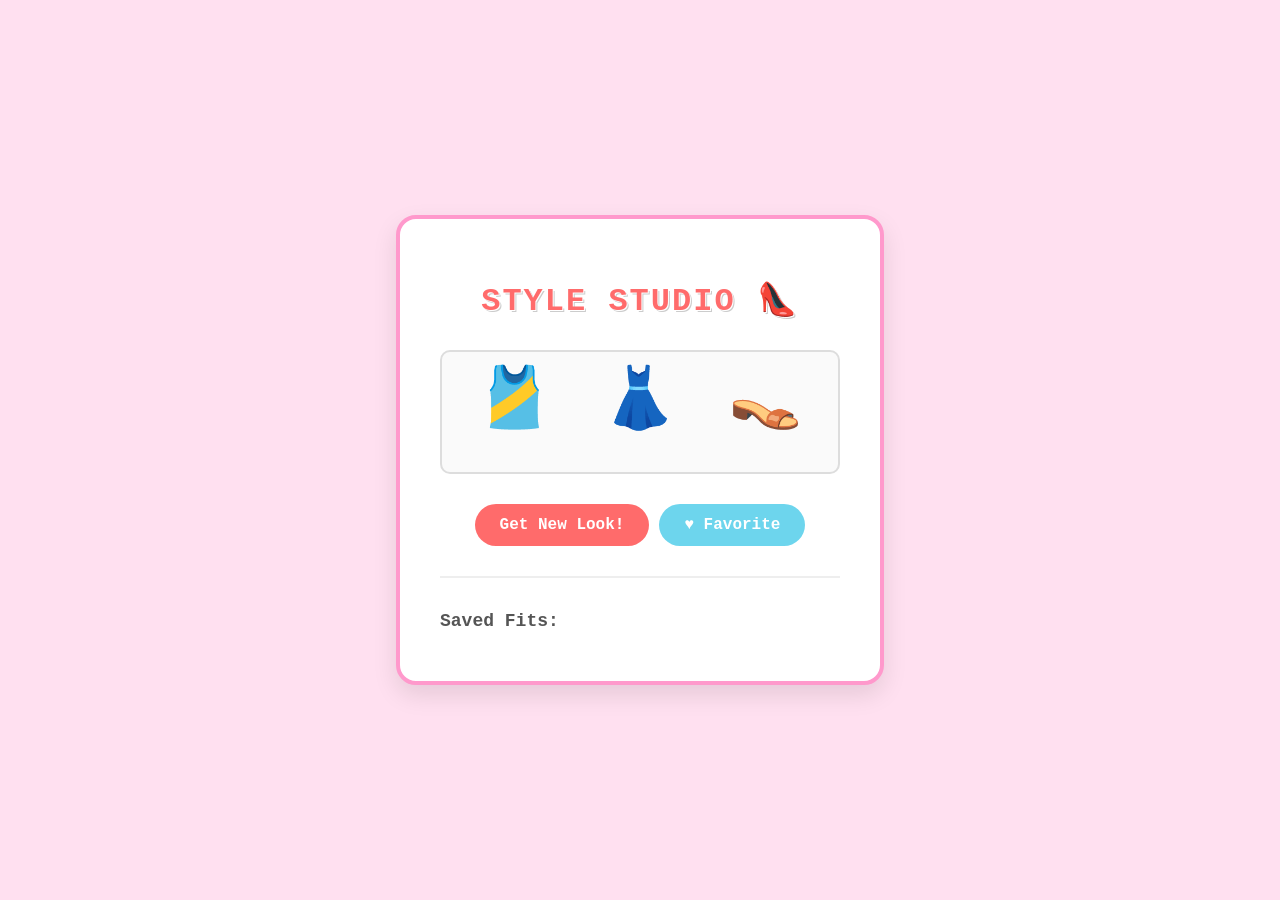
<file: AiGame.html>
<!DOCTYPE html>
<html lang="en">
<head>
    <meta charset="UTF-8">
    <meta name="viewport" content="width=device-width, initial-scale=1.0">
    <title>Style Studio ✨</title>
    <style>
        /* CSS: This styles the game */
        body { 
            font-family: 'Courier New', Courier, monospace; /* Retro, creative vibe */
            background-color: #ffe0f0; 
            text-align: center; 
            margin: 0; 
            display: flex; 
            justify-content: center; 
            align-items: center; 
            height: 100vh;
        }

        .studio-container {
            background-color: #fff;
            padding: 40px;
            border-radius: 20px;
            box-shadow: 0 10px 25px rgba(0,0,0,0.1);
            border: 4px solid #ff99cc; /* Colorful border */
            max-width: 400px;
            width: 90%;
        }

        h1 {
            color: #ff6b6b;
            text-transform: uppercase;
            letter-spacing: 2px;
            text-shadow: 1px 1px 0 #fff, 2px 2px 0 #ccc; /* Fun text effect */
        }

        .outfit-display {
            font-size: 60px;
            margin: 30px 0;
            min-height: 100px;
            display: flex;
            justify-content: space-around;
            padding: 10px;
            background: #fafafa;
            border-radius: 10px;
            border: 2px solid #ddd;
            transition: transform 0.2s ease-in-out; /* Bounce animation */
        }

        /* The animation class */
        .bounce { transform: translateY(-10px); }

        .btn-group { display: flex; gap: 10px; justify-content: center; }

        button { 
            padding: 12px 25px; 
            cursor: pointer; 
            border: none; 
            border-radius: 25px; 
            background: #ff6b6b; 
            color: white; 
            font-weight: bold; 
            font-size: 16px;
            transition: 0.2s, background 0.2s; 
            font-family: 'Courier New', monospace;
        }

        button:hover { background: #ff4757; transform: scale(1.05); }
        .save-btn { background: #6dd5ed; }
        .save-btn:hover { background: #2193b0; }

        .saved-section {
            margin-top: 30px;
            text-align: left;
            border-top: 2px solid #eee;
            padding-top: 15px;
            max-height: 200px;
            overflow-y: auto; /* Scroll if there are too many saved looks */
        }

        .saved-section h3 { color: #555; font-size: 18px; margin-bottom: 10px;}
        
        #saved-list { list-style: none; padding: 0; margin: 0; }
        #saved-list li {
            font-size: 24px;
            background: #fffafa;
            margin-bottom: 8px;
            padding: 8px;
            border-radius: 5px;
            border: 1px solid #ffccdd;
            display: flex;
            justify-content: space-between;
            align-items: center;
        }

        .delete-btn { font-size: 12px; padding: 5px 10px; background: #e74c3c; border-radius: 5px;}
        .delete-btn:hover { background: #c0392b; }

    </style>
</head>
<body>

<div class="studio-container">
    <h1>Style Studio 👠</h1>
    
    <div id="outfit" class="outfit-display">
        <span>👕</span>
        <span>👖</span>
        <span>👟</span>
    </div>

    <div class="btn-group">
        <button id="generate-btn">Get New Look!</button>
        <button id="save-btn" class="save-btn">♥ Favorite</button>
    </div>

    <div class="saved-section">
        <h3>Saved Fits:</h3>
        <ul id="saved-list">
            </ul>
    </div>
</div>

<script>
    /* JAVASCRIPT: This makes the game work */

    // 1. Creative Data: Emojis are used for visualization
    const tops = ["👕", "👚", "🧥", "👔", "👘", "🎽", "👚"];
    const bottoms = ["👖", "🩳", "👗", "🩱", "👖", "👖", "👗"]; // Multiple 👖 & 👗 for slightly more frequent drops
    const shoes = ["👟", "👠", "👢", "👡", "👞", "⛸️", "👟"];

    // 2. DOM Elements: Connecting JS to HTML
    const generateBtn = document.getElementById('generate-btn');
    const saveBtn = document.getElementById('save-btn');
    const outfitDisplay = document.getElementById('outfit');
    const savedList = document.getElementById('saved-list');

    // 3. Game Logic: The random generator function
    function generateOutfit() {
        // Add a bounce animation class
        outfitDisplay.classList.add('bounce');
        
        // Pick a random item from each category
        const randomTop = tops[Math.floor(Math.random() * tops.length)];
        const randomBottom = bottoms[Math.floor(Math.random() * bottoms.length)];
        const randomShoes = shoes[Math.floor(Math.random() * shoes.length)];
        
        // Short timeout makes the "spin" or "bounce" effect visible
        setTimeout(() => {
            // Update the HTML display with the new outfit
            outfitDisplay.innerHTML = `<span>${randomTop}</span><span>${randomBottom}</span><span>${randomShoes}</span>`;
            // Remove the bounce class so it can bounce again next time
            outfitDisplay.classList.remove('bounce');
        }, 150);
    }

    // 4. Functionality: Save the current look
    function saveOutfit() {
        // Get the current outfit HTML
        const currentOutfitHTML = outfitDisplay.innerHTML;
        
        // Check if we already saved this exact look (optional check)
        // ... advanced feature for later!

        // Create a new list item
        const li = document.createElement('li');
        li.innerHTML = `${currentOutfitHTML} <button class="delete-btn">X</button>`;
        
        // Add a delete event to the new button
        li.querySelector('.delete-btn').addEventListener('click', function() {
            li.remove(); // Remove the list item when 'X' is clicked
        });

        // Add the new item to the saved gallery
        savedList.appendChild(li);
    }

    // 5. Event Listeners: What to do when buttons are clicked
    generateBtn.addEventListener('click', generateOutfit);
    saveBtn.addEventListener('click', saveOutfit);

    // Run the function once at start so the studio isn't empty
    generateOutfit();

</script>

</body>
</html>
</file>
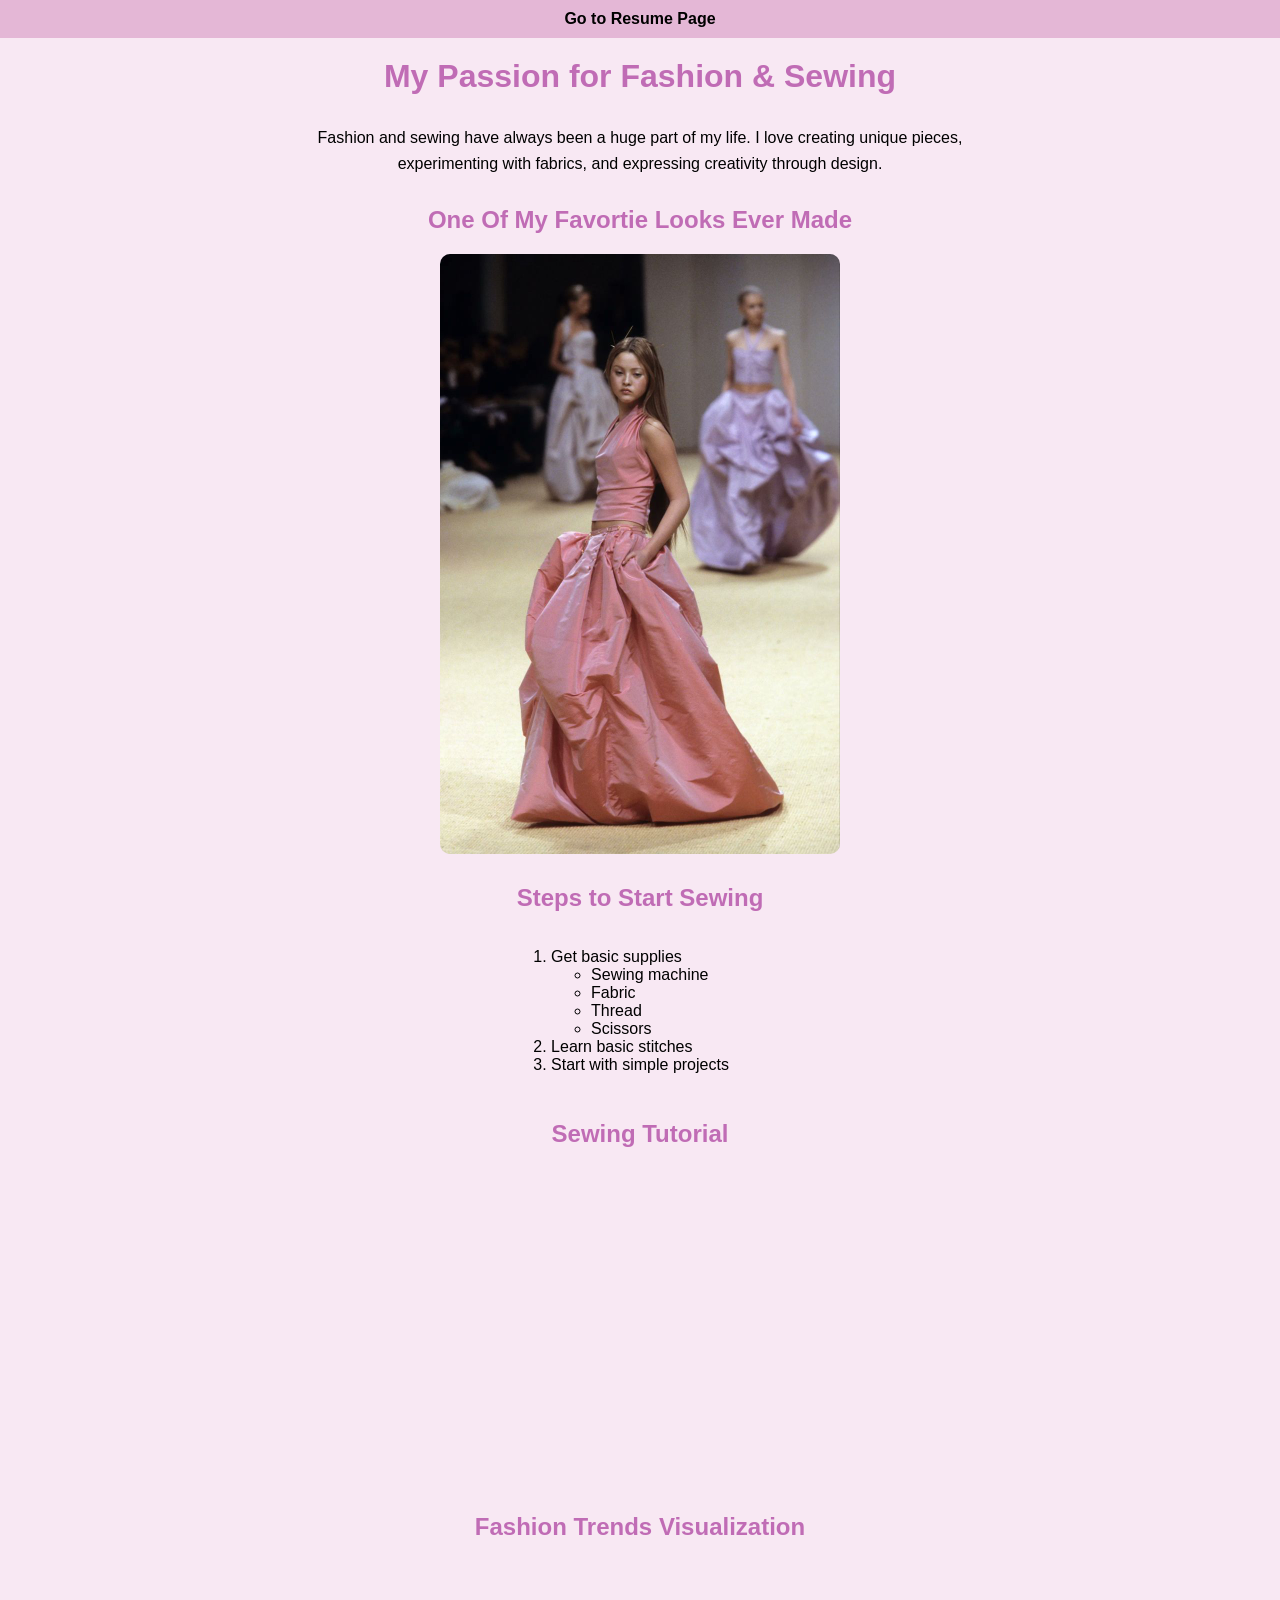
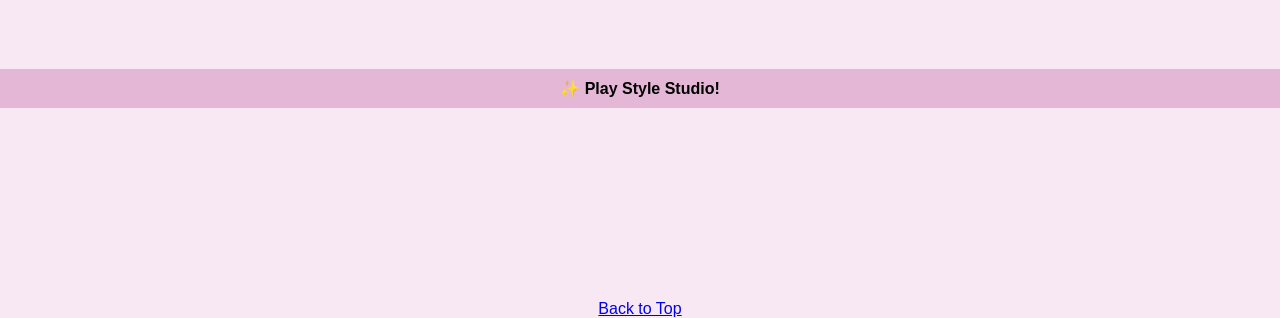
<file: fromscratch.html>
<!DOCTYPE html>
<html lang="en">
<head>
    
    <meta charset="UTF-8">
    <title>My Love for Fashion & Sewing</title>
   <link rel="stylesheet" type="text/css" href="css/mystyles.css">
   
</head>

<body>

    
    <nav>
        <a href="index.html">Go to Resume Page</a>
    </nav>

    
    <h1 id="top">My Passion for Fashion & Sewing</h1>

    
    <div class="intro">
        <p>
            Fashion and sewing have always been a huge part of my life. I love creating unique pieces, 
            experimenting with fabrics, and expressing creativity through design.
        </p>
    </div>

   
    <div class="image-section">
        <h2>One Of My Favortie Looks Ever Made</h2>
        <img src="assets/img/RunwayLook.jpeg" alt="Chanel Spring 1999 Couture" width="400">
    </div>

   
    <div class="list-section">
        <h2>Steps to Start Sewing</h2>
        <ol>
            <li>Get basic supplies
                <ul>
                    <li>Sewing machine</li>
                    <li>Fabric</li>
                    <li>Thread</li>
                    <li>Scissors</li>
                </ul>
            </li>
            <li>Learn basic stitches</li>
            <li>Start with simple projects</li>
        </ol>
    </div>

    
    <div class="video-section">
        <h2>Sewing Tutorial</h2>
        <iframe width="560" height="315" src="https://www.youtube.com/embed/PazM_kk7sJQ?si=aDuWG24IuUed4So9" title="YouTube video player" frameborder="0" allow="accelerometer; autoplay; clipboard-write; encrypted-media; gyroscope; picture-in-picture; web-share" referrerpolicy="strict-origin-when-cross-origin" allowfullscreen></iframe>
    </div>

    
    <div class="tableau-section">
        <h2>Fashion Trends Visualization</h2>

        <div class='tableauPlaceholder' id='viz1776873022925' style='position: relative'><noscript><a href='#'><img alt='Sheet 1 ' src='https:&#47;&#47;public.tableau.com&#47;static&#47;images&#47;QR&#47;QR9RTKJT9&#47;1_rss.png' style='border: none' /></a></noscript><object class='tableauViz'  style='display:none;'><param name='host_url' value='https%3A%2F%2Fpublic.tableau.com%2F' /> <param name='embed_code_version' value='3' /> <param name='path' value='shared&#47;QR9RTKJT9' /> <param name='toolbar' value='yes' /><param name='static_image' value='https:&#47;&#47;public.tableau.com&#47;static&#47;images&#47;QR&#47;QR9RTKJT9&#47;1.png' /> <param name='animate_transition' value='yes' /><param name='display_static_image' value='yes' /><param name='display_spinner' value='yes' /><param name='display_overlay' value='yes' /><param name='display_count' value='yes' /><param name='language' value='en-US' /><param name='filter' value='publish=yes' /></object></div>                <script type='text/javascript'>                    var divElement = document.getElementById('viz1776873022925');                    var vizElement = divElement.getElementsByTagName('object')[0];                    vizElement.style.width='100%';vizElement.style.height=(divElement.offsetWidth*0.75)+'px';                    var scriptElement = document.createElement('script');                    scriptElement.src = 'https://public.tableau.com/javascripts/api/viz_v1.js';                    vizElement.parentNode.insertBefore(scriptElement, vizElement);                </script>
 <br>
<br>
<br>
<br>
<br>
<br>
        <nav>
        <a href="AiGame.html">✨ Play Style Studio!
        </nav>

    </div>

<br>
<br>
<br>
<br>
<br>
<br>
<br>
<br>
<br>

    <div class="anchor-link">
        <a href="#top">Back to Top</a>
    </div>

</body>
</html>
</file>
<file: css/mystyles.css>
body {
    background-color: #f8e8f3; 
    color: black;
    font-family: Arial, Helvetica, sans-serif;
    text-align: center; /* centers all text */
    margin: 0;
    padding: 0;
}

h1, h2 {
    color: #c06cb5; 
    margin-top: 20px;
}


p {
    max-width: 700px;
    margin: 0 auto 20px auto; 
    line-height: 1.6;
}


nav {
    background-color: #e4b7d6; 
    padding: 10px;
}

nav a {
    text-decoration: none;
    color: black;
    font-weight: bold;
}

nav a:hover {
    color: #c06cb5;
}


.intro,
.image-section,
.list-section,
.video-section,
.tableau-section {
    margin: 30px auto;
}


img {
    display: block;
    margin: 20px auto; 
    border-radius: 10px;
}

.list-section {
    text-align: center; 
  }

  .list-section ol {
    display: inline-block; 
    text-align: left;      
    padding: 0;            
  }

iframe {
    display: block;
    margin: 20px auto; 
    border-radius: 10px;
}


.tableauPlaceholder {
    margin: 20px auto;
}
</file>
